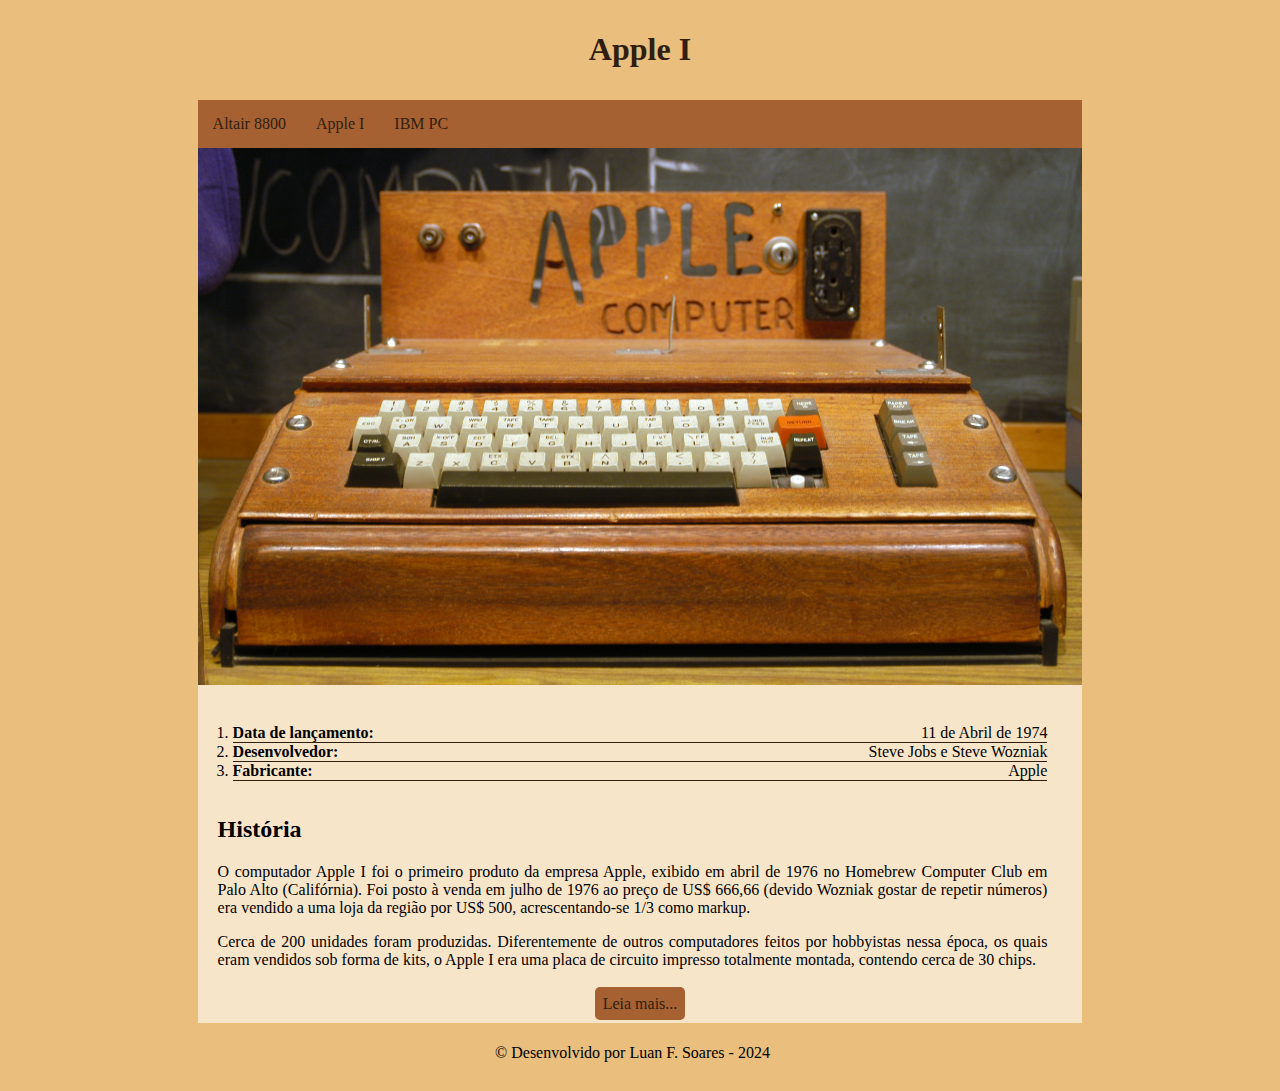
<file: index.html>
<!DOCTYPE html>
<html>
    <head>
        <title>Apple I</title>
        <meta charset="UTF-8">
        <link rel="stylesheet" href="css/estilo.css">
    </head>

    <body>
        <main>

            <header>
                <h1>Apple I</h1>
                <nav>
                    <ul id="menu">
                        <li> <a href="altair.html">Altair 8800</a></li>
                        <li><a href="">Apple I</a></li>
                        <li><a href="ibm.html">IBM PC</a></li>
                    </ul>
                </nav>
            </header>

            <article>
                <img src="img/Apple_I.jpg" width="320">

                <ol>
                    <li>
                        <b>Data de lançamento:</b>
                        <span>11 de Abril de 1974</span>
                    </li>
                    
                    <li>
                        <b>Desenvolvedor:</b>
                        <span>Steve Jobs e Steve Wozniak</span>
                    </li>
                    
                    <li>
                        <b>Fabricante:</b>
                        <span>Apple</span>
                    </li>
                </ol>
                <h2>História</h2>
                <p>
                    O computador Apple I foi o primeiro produto da 
                    empresa Apple, exibido em abril de 1976 no 
                    Homebrew Computer Club em Palo Alto (Califórnia). 
                    Foi posto à venda em julho de 1976 ao preço de 
                    US$ 666,66 (devido Wozniak gostar de repetir números) 
                    era vendido a uma loja da região por US$ 500, 
                    acrescentando-se 1/3 como markup.
                </p>

                <p>
                    Cerca de 200 unidades foram produzidas. 
                    Diferentemente de outros computadores 
                    feitos por hobbyistas nessa época, os 
                    quais eram vendidos sob forma de kits, 
                    o Apple I era uma placa de circuito impresso
                     totalmente montada, contendo cerca de 30 chips.  
                </p>

                <section>
                    <a href="https://pt.wikipedia.org/wiki/Apple_I" target="_blank" id="btt">Leia mais...</a>
                </section>
            </article>

            <footer>
                <p> &copy; Desenvolvido por Luan F. Soares - 2024</p>
            </footer>
        </main>
        
    </body>
</html>
</file>
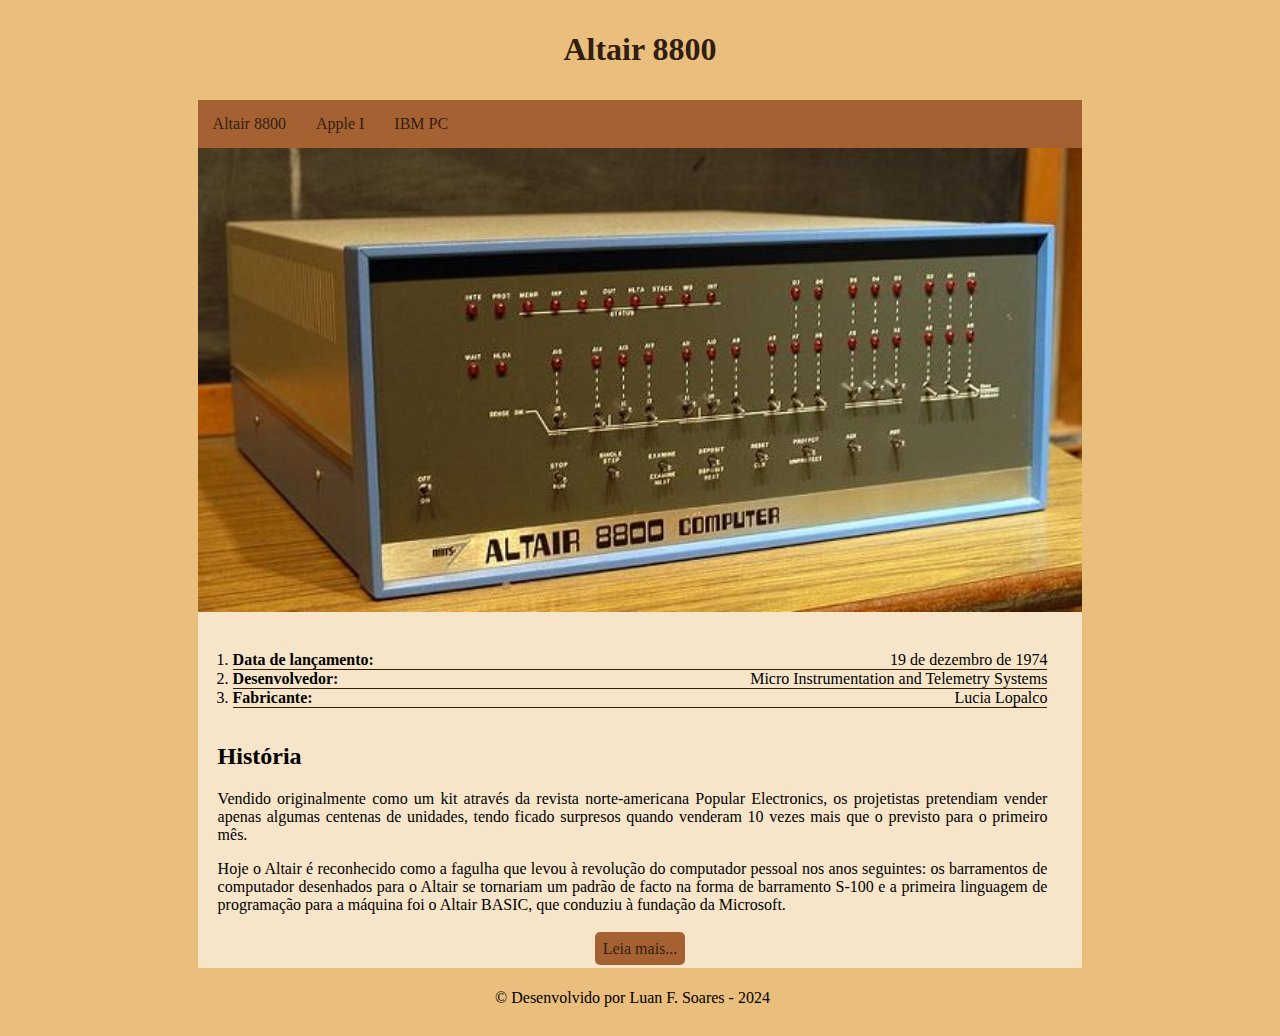
<file: altair.html>
<!DOCTYPE html>
<html>
    <head>
        <title>Apple I</title>
        <meta charset="UTF-8">
        <link rel="stylesheet" href="css/estilo.css">
    </head>

    <body>
        <main>

            <header>
                <h1>Altair 8800</h1>
                <nav>
                    <ul id="menu">
                        <li> <a href="">Altair 8800</a></li>
                        <li><a href="index.html">Apple I</a></li>
                        <li><a href="ibm.html">IBM PC</a></li>
                    </ul>
                </nav>
            </header>

            <article>
                <img src="img/altair-8800.jpg" width="320">

                <ol>
                    <li>
                        <b>Data de lançamento:</b>
                        <span>19 de dezembro de 1974</span>
                    </li>
                    
                    <li>
                        <b>Desenvolvedor:</b>
                        <span>Micro Instrumentation and Telemetry Systems </span>
                    </li>
                    
                    <li>
                        <b>Fabricante:</b>
                        <span>Lucia Lopalco</span>
                    </li>
                </ol>
                <h2>História</h2>
                <p>
                    Vendido originalmente como um kit através da revista 
                    norte-americana Popular Electronics, os projetistas pretendiam 
                    vender apenas algumas centenas de unidades, tendo ficado 
                    surpresos quando venderam 10 vezes mais que o previsto para o 
                    primeiro mês.
                </p>

                <p>
                    Hoje o Altair é reconhecido como a fagulha que 
                    levou à revolução do computador pessoal nos anos seguintes: os 
                    barramentos de computador desenhados para o Altair se tornariam 
                    um padrão de facto na forma de barramento S-100 e a primeira 
                    linguagem de programação para a máquina foi o Altair BASIC, que 
                    conduziu à fundação da Microsoft.  
                </p>

                <section>
                    <a href="https://pt.wikipedia.org/wiki/Altair_8800" target="_blank" id="btt">Leia mais...</a>
                </section>
            </article>

            <footer>
                <p> &copy; Desenvolvido por Luan F. Soares - 2024</p>
            </footer>
        </main>
        
    </body>
</html>
</file>
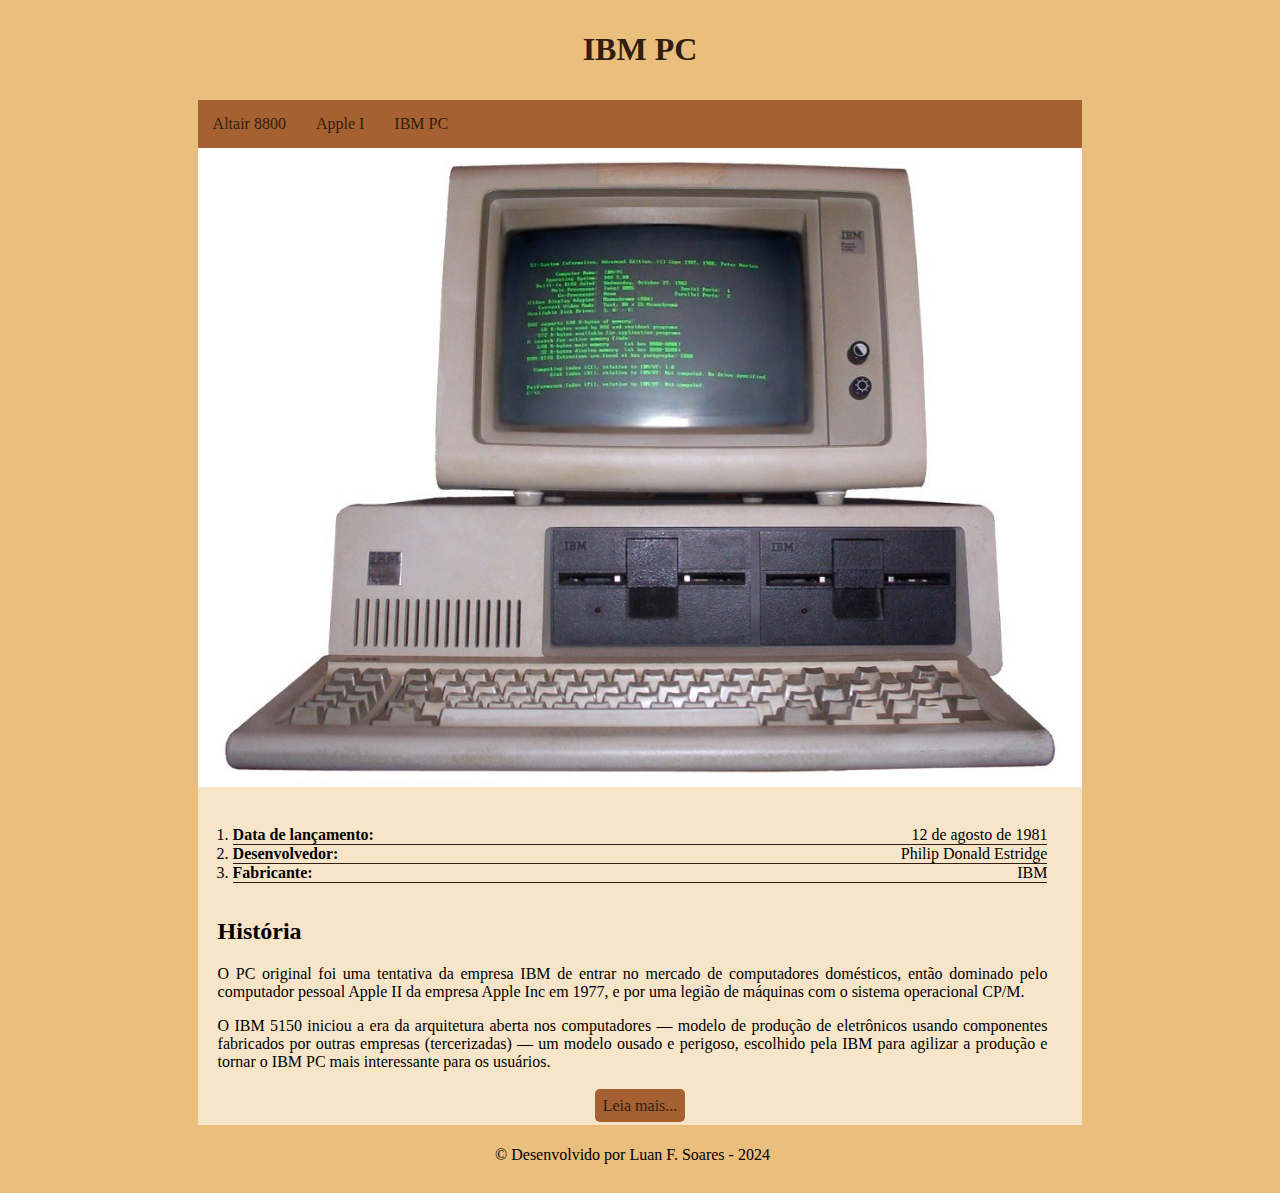
<file: ibm.html>
<!DOCTYPE html>
<html>
    <head>
        <title>Apple I</title>
        <meta charset="UTF-8">
        <link rel="stylesheet" href="css/estilo.css">
    </head>

    <body>
        <main>

            <header>
                <h1>IBM PC</h1>
                <nav>
                    <ul id="menu">
                        <li> <a href="altair.html">Altair 8800</a></li>
                        <li><a href="index.html">Apple I</a></li>
                        <li><a href="">IBM PC</a></li>
                    </ul>
                </nav>
            </header>

            <article>
                <img src="img/IBM_PC.jpg" width="320">

                <ol>
                    <li>
                        <b>Data de lançamento:</b>
                        <span>12 de agosto de 1981</span>
                    </li>
                    
                    <li>
                        <b>Desenvolvedor:</b>
                        <span>Philip Donald Estridge</span>
                    </li>
                    
                    <li>
                        <b>Fabricante:</b>
                        <span>IBM</span>
                    </li>
                </ol>
                <h2>História</h2>
                <p>
                    O PC original foi uma tentativa da empresa IBM de entrar 
                    no mercado de computadores domésticos, então dominado pelo 
                    computador pessoal Apple II da empresa Apple Inc em 1977, e 
                    por uma legião de máquinas com o sistema operacional CP/M. 
                </p>

                <p>
                    O IBM 5150 iniciou a era da arquitetura 
                    aberta nos computadores — modelo de produção de 
                    eletrônicos usando componentes fabricados por outras 
                    empresas (tercerizadas) — um modelo ousado e perigoso, 
                    escolhido pela IBM para agilizar a produção e tornar o 
                    IBM PC mais interessante para os usuários.  
                </p>

                <section>
                    <a href="https://pt.wikipedia.org/wiki/IBM_PC" target="_blank" id="btt">Leia mais...</a>
                </section>
            </article>

            <footer>
                <p> &copy; Desenvolvido por Luan F. Soares - 2024</p>
            </footer>
        </main>
        
    </body>
</html>
</file>
<file: css/estilo.css>
header{
    background-color: #EABE7C;
    margin: auto;
}

header h1{
    text-align: center;
    color: #311E10;
    padding: 10px;
}

#menu{
    background-color: #a56131;
    list-style-type: none;
    padding: 0px;
    margin: 0px;
    overflow: hidden;

}

#menu li{
    float: left;
}

#menu li a{
    display: block;
    text-align: center;
    padding: 15px;
    text-decoration: none;
    color:#311E10;
    transition: 0.3s;
}

#menu li a:hover{
    transition: 0.3s;
    background-color: #311E10;
    color: #EABE7C;
}

body{
    background-color: #EABE7C;
}

article{
    background-color: #F7E5CA;
    text-align: justify;
    margin: auto;
}

ol{
    padding: 0px;
    margin: 35px;
}

ol li span{
    float: right;
}

ol li{
    border-bottom: 1px solid #311E10;
}

img{
    width: 100%;
}

h2, p{
    margin-left: 20px;
    margin-right: 35px;
}

section{
    text-align: center;
    padding: 10px;
}

#btt{
    text-decoration: none;
    background-color: #a56131;
    color: #311E10;
    border-radius: 5px;
    padding: 8px;
    transition: 0.3s;
}

#btt:hover{
    transition: 0.3s;
    background-color: #311E10;
    color: #F7E5CA;
}

footer{
    text-align: center;
    background-color: #EABE7C;
    margin: auto;
    padding: 5px 0px 5px 0px;
}

header, article, footer{
    width:70%;
}
</file>
